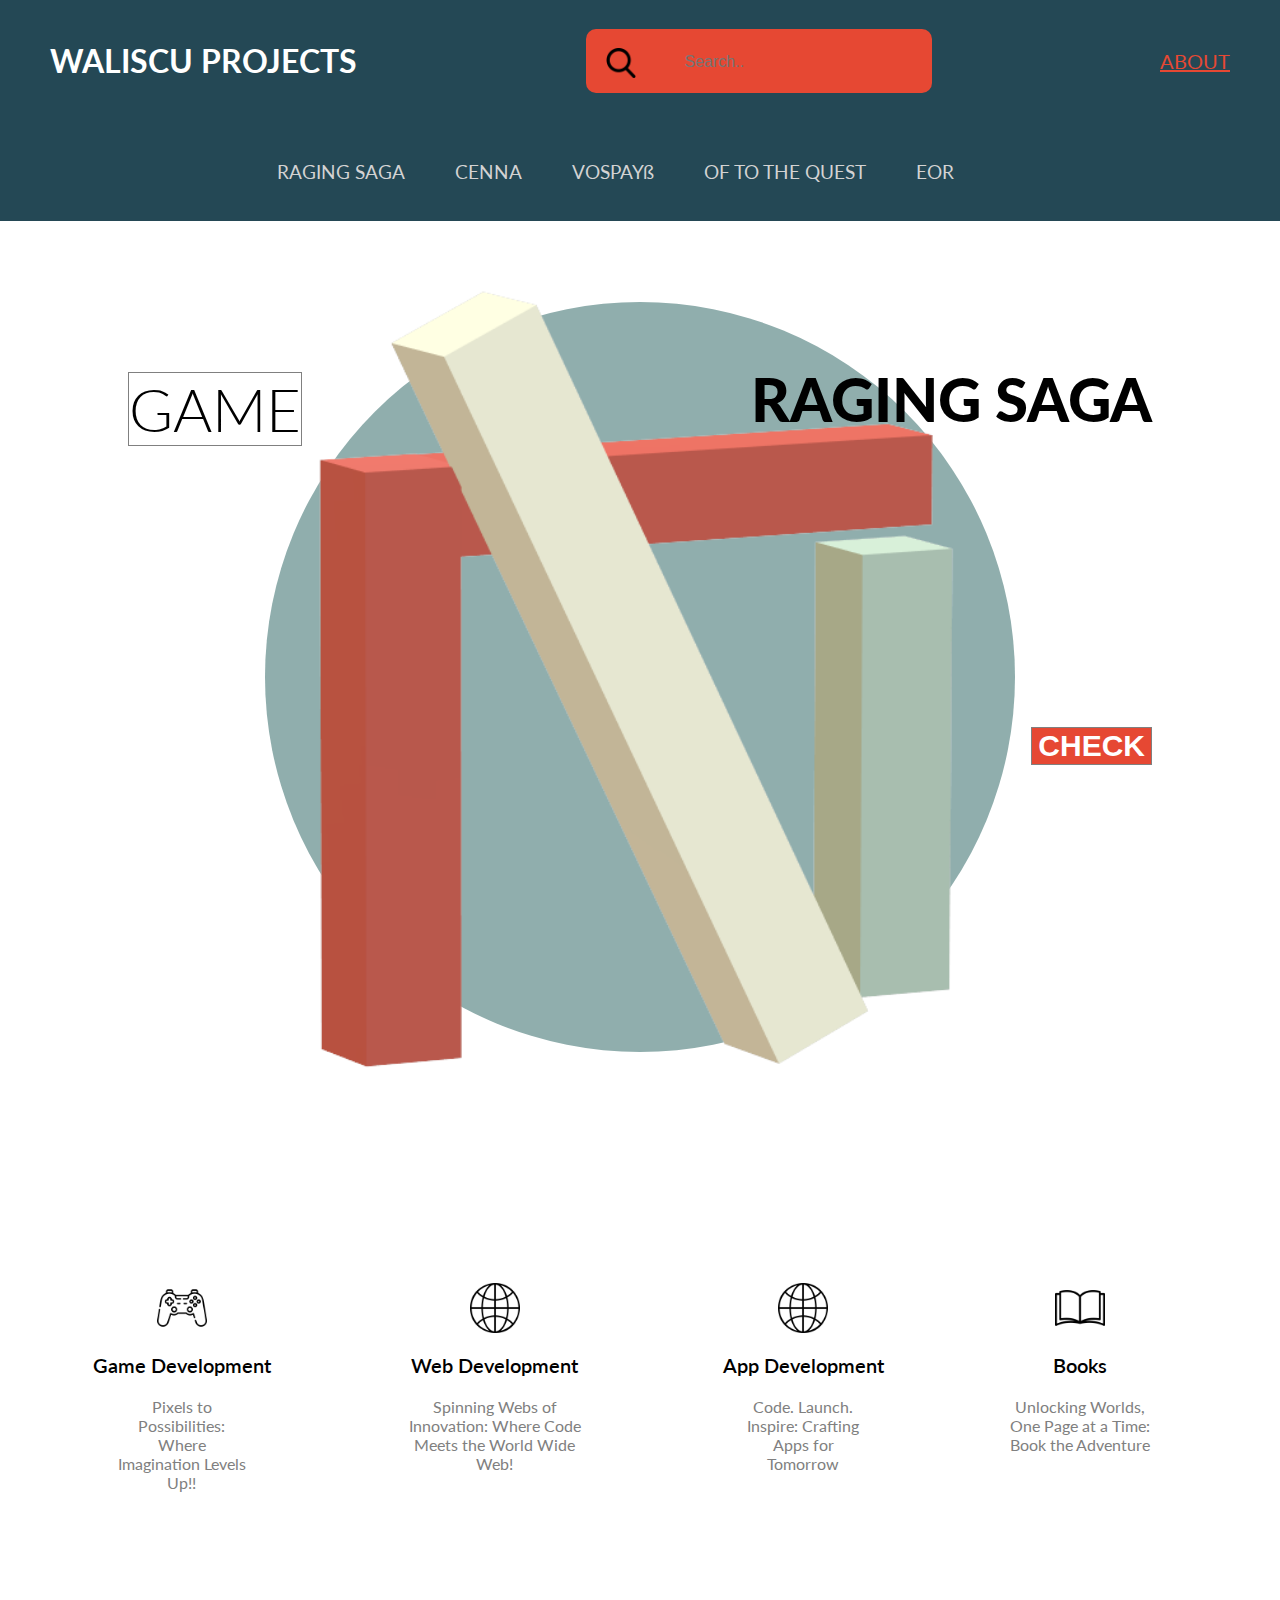
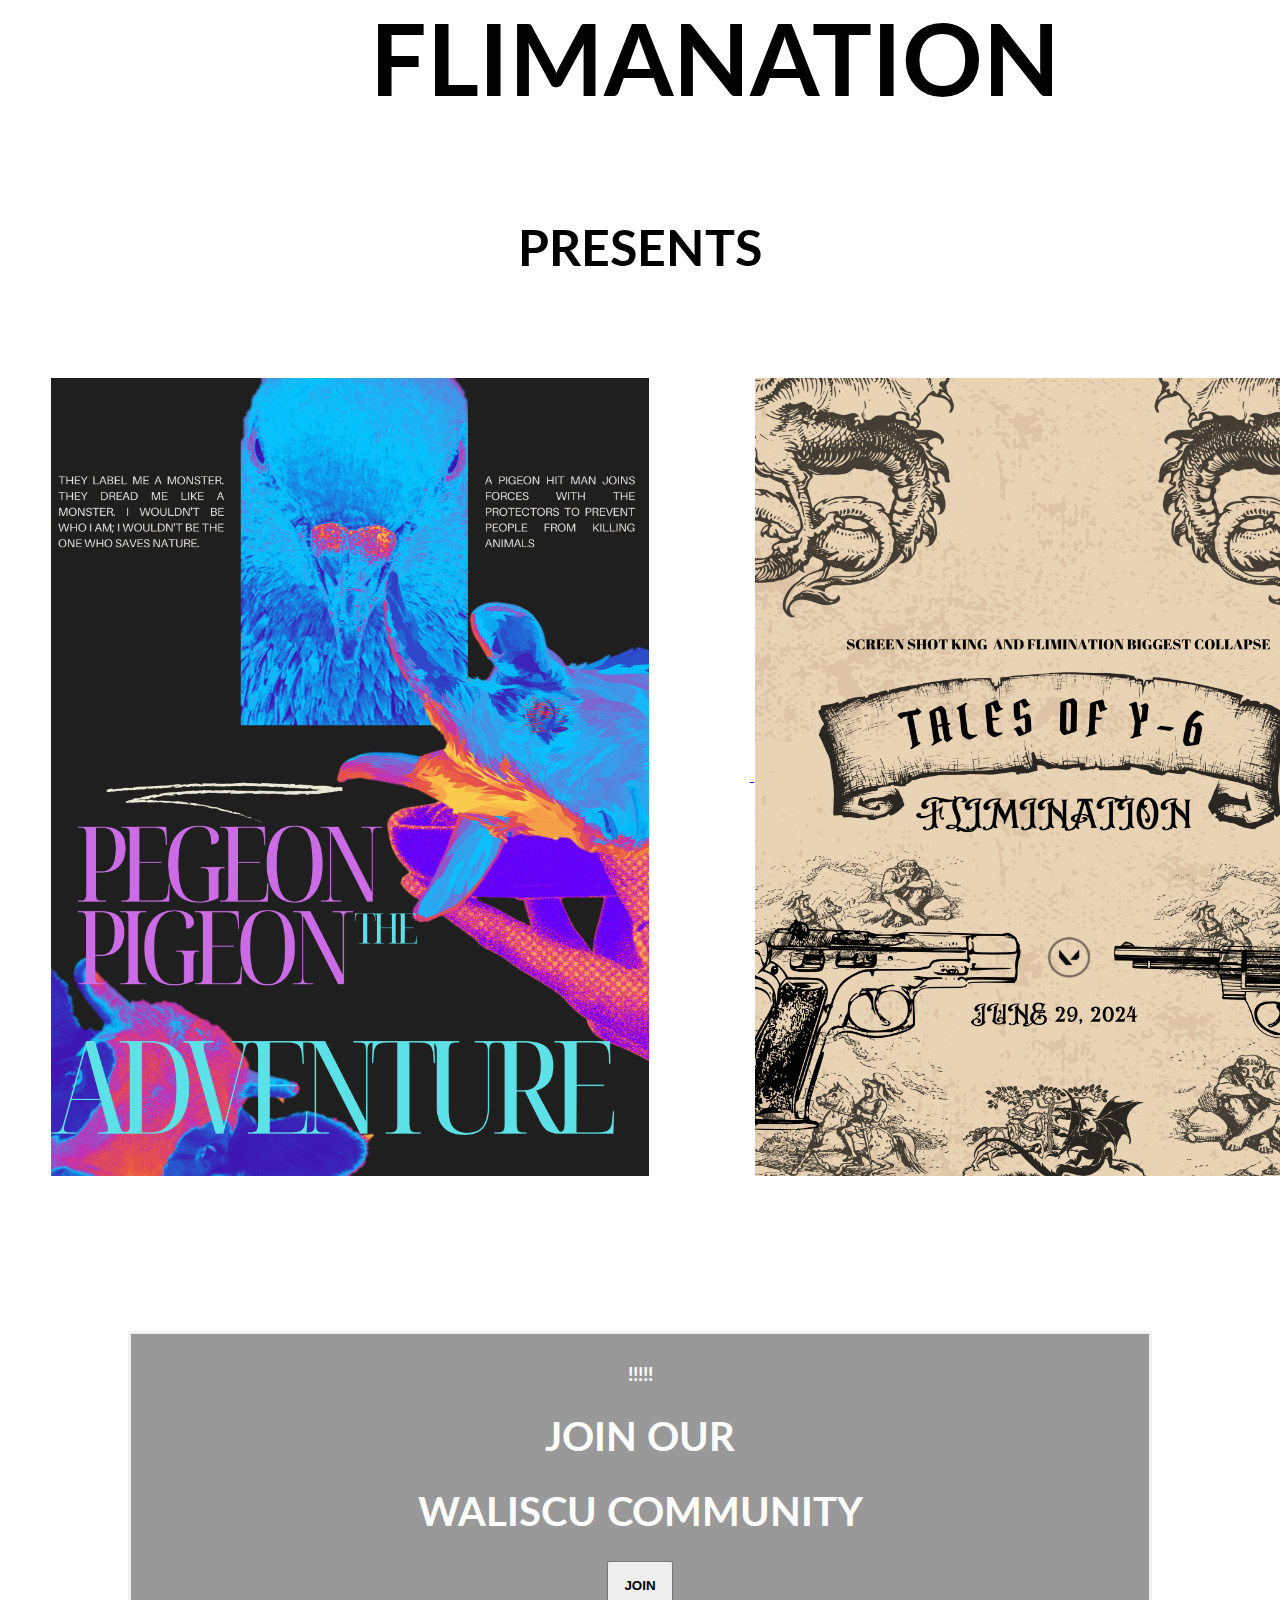
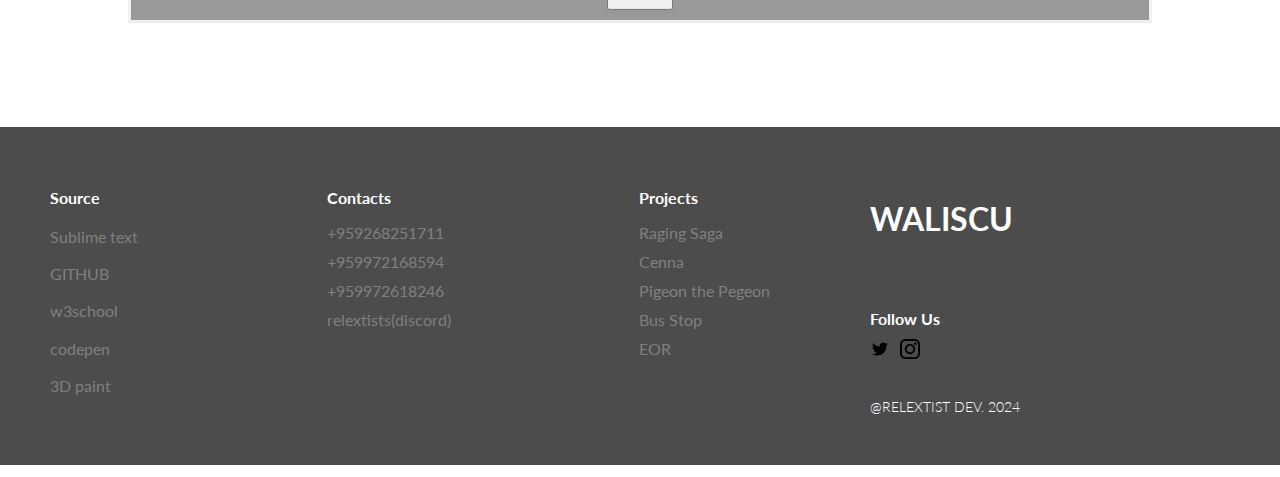
<file: index.html>
<html lang="en">

<head>
    <meta charset="UTF-8">
    <meta http-equiv="X-UA-Compatible" content="IE=edge">
    <meta name="viewport" content="width=device-width, initial-scale=1.0">
     <link rel="icon" type="image/x-icon" href=".\img\logo.png">
    <link
        href="https://fonts.googleapis.com/css2?family=Lato:ital,wght@0,100;0,300;0,400;0,700;0,900;1,100;1,300;1,400;1,700;1,900&display=swap"
        rel="stylesheet">
    <link rel="stylesheet" href="style.css">
    <title>Projects</title>
</head>

<body>
    <nav id="nav">
        <div class="navTop">
            <div class="navItem">
                <h1> WALISCU PROJECTS </h1>
            </div>
            <div class="navItem">
                <div class="search"> 


                    <!-- Search bar codes -->
                    <html>
<head>
<meta name="viewport" content="width=device-width, initial-scale=1">
<style>




#myInput {
  
  background-position: 14px 12px;
  background-repeat: no-repeat;
  font-size: 16px;
  padding: 14px 20px 12px 45px;
  border: none;
  background-color: transparent;

}

#myInput:focus {outline: 0px solid #ddd;}

.dropdown {
  position: relative;
  display: inline-block;
}

.dropdown-content {
  display: none;
  position: absolute;
  background-color: #f6f6f6;
  min-width: 230px; 
  height: 230px;
  overflow: auto;
  border: 1px solid #ddd;
  z-index: 1;
}

.dropdown-content a {
  color: black;
  padding: 12px 16px;
  text-decoration: none;
  display: block;
}

.dropdown a:hover {background-color: #244855; color: white;}

.show {display: block;}


</style>
</head>


<div class="dropdown">
   <img src=".\img\search.png" width="30" height="30">
  <input type="text" placeholder="Search.." id="myInput" onkeyup="filterFunction()" onclick="myFunction()" >
  <div id="myDropdown" class="dropdown-content">
    <div id="dropdown1">
        <a href="./downloads/rs.html">RAGING SAGA</a>
        <a href="./downloads/cenna.html" class="dropitem">CENNA</a>
        <a href="./downloads/vospay.html">VOSPAYß</a>
        <a href="./downloads/of.html">Of To The Quest</a>
        <a href="./downloads/EOR.html">End Of Reality</a>
        <a href="./downloads/pnp.html">Pegeon The Pigeon</a>
        <a href="./downloads/y6.html">Tales of Year-6</a>
        <a href="./downloads/nightfall.html">Night Fall</a>
    </div>    
  </div>
</div>




<!-- Seacrh bar codes end  -->
                </div>
            </div>
            
               

                <a href="about/abt.html"class="back">
                    ABOUT
                </a>

        </div>
        <div class="navBottom">
            <h3 class="menuItem">RAGING SAGA </h3>
            <h3 class="menuItem">CENNA</h3>
            <h3 class="menuItem">VOSPAYß</h3>
            <h3 class="menuItem">OF TO THE QUEST</h3>
            <h3 class="menuItem">EOR</h3>
        </div>
    </nav>
    <div class="slider">
        <div class="sliderWrapper">
            <div class="sliderItem">
                <img src=".\img\ragingsagalogo.png" width="700" height="800" alt="" class="sliderImg">
                <div class="sliderBg"></div>
                <h1 class="sliderTitle">RAGING SAGA </br> </br></h1>
                <h2 class="sliderPrice">GAME</h2>
                <a href="./downloads/rs.html">
                    <button class="buyButton">CHECK</button>
                </a>
            </div>
            <div class="sliderItem">
                <img src=".\img\cennalogo.png" alt="" class="sliderImg">
                <div class="sliderBg"></div>
                <h1 class="sliderTitle">CENNA</br> </br> </h1>
                <h2 class="sliderPrice">GAME</h2>
                <a href="./downloads/cenna.html">
                    <button class="buyButton">CHECK</button>
                </a>
            </div>
            <div class="sliderItem">
                <img src=".\img\vospays .png" alt="" class="sliderImg">
                <div class="sliderBg"></div>
                <h1 class="sliderTitle"> VOSPAYß</h1>
                <h2 class="sliderPrice">Texting</h2>
                <a href="./downloads/vospay.html">
                    <button class="buyButton">CHECK</button>
                </a>
            </div>
            <div class="sliderItem">
                <img src=".\img\OF.png" alt="" class="sliderImg">
                <div class="sliderBg"></div>
                <h1 class="sliderTitle">OF TO</br> THE</br> QUEST</h1>
                <h2 class="sliderPrice">NOVEL</h2>
                <a href="./downloads/of.html">
                    <button class="buyButton">CHECK</button>
                </a>
            </div>
            <div class="sliderItem">
                <img src=".\img\END OF REALITY.png" alt="" class="sliderImg">
                <div class="sliderBg"></div>
                <h1 class="sliderTitle">END</br> OF </br> REALITY</h1>
                <h2 class="sliderPrice">COMIC/NOVEL</h2>
                <a href="./downloads/EOR.html">
                    <button class="buyButton">CHECK</button>
                </a>
            </div>
        </div>
    </div>


   
    <div class="features">
        <div class="feature">
            <img src=".\img\game-controller.png" alt="" class="featureIcon">
            <span class="featureTitle">Game Development</span>
            <span class="featureDesc">Pixels to Possibilities: Where Imagination Levels Up!!</span>
        </div>
        <div class="feature">
            <img class="featureIcon" src=".\img\globe.png" alt="">
            <span class="featureTitle">Web Development</span>
            <span class="featureDesc">Spinning Webs of Innovation: Where Code Meets the World Wide Web!</span>
        </div>
        <div class="feature">
            <img class="featureIcon" src=".\img\globe.png" alt="">
            <span class="featureTitle">App Development</span>
            <span class="featureDesc">Code. Launch. Inspire: Crafting Apps for Tomorrow</span>
        </div>
        <div class="feature">
            <img class="featureIcon" src=".\img\book.png" alt="">
            <span class="featureTitle">Books </span>
            <span class="featureDesc">Unlocking Worlds, One Page at a Time: Book the Adventure</span>
        </div>
    </div>
<!-- IMAGE SLIDE SHOW SHIIT CUZ I CANNOT IMPORT IT IN JS AND CSS -->

<html>
<head>
<meta name="viewport" content="width=device-width, initial-scale=1">
<style>
div.scroll-container {
  overflow: auto;
  white-space: nowrap;
  padding: 50px;
  background: url("https://i.makeagif.com/media/8-20-2022/-boNgt.gif");
}

div.scroll-container img {
  padding: 1px;
  margin-right: 100px;
}

/*SLIDING SHIIT CSS */
.scrollshittext1{
  margin: auto;
  width: 50%;
  padding: 50px;
  font-size: 100px;
  text-align: center; 
}

.scrollshittext2{
  margin: auto;
  width: 50%;
  padding: 50px;
  font-size: 50px;
  text-align: center; 
}
</style>
</head>
<body>
<h1 class="scrollshittext1">FLIMANATION</h1>
<h1 class="scrollshittext2">PRESENTS</h1>

<div class="scroll-container">
  <a href="./downloads/pnp.html"><img src=".\img\PEGEON THE PIGEON.png" alt="Cinque Terre" width="600" height="800"> </a>

  <a href="./downloads/y6.html"><img src=".\img\TALES OF YEAR-6.png" alt="Forest" width="600" height="800"></a>
 <a href="./downloads/nightfall.html"> <img src=".\img\NIGHTFALL.PNG" width="600" height="800"> </a>
  <a href="./downloads/EOR.html"><img src=".\img\eor.png" alt="Mountains" width="600" height="800"></a>
  <a href="./downloads/of.html"><img src=".\img\of2.png" alt="Mountains" width="600" height="800">
</div></a>


</body>
</html>





<!-- end of IMAGE SLIDE SHOW SHIIT CUZ I CANNOT IMPORT IT IN JS AND CSS -->




<div class="footertu">
            <div class="nsItem">
            <bg>

                <div class="ftext">
                    <h3 class="nsTitleSm">!!!!!</h3>
                    <h1 class="nsTitle">JOIN OUR </h1>
                    <h1 class="nsTitle">WALISCU COMMUNITY</h1>
                    <a href="https://discord.gg/5GzkVUZP">
                        <button class="nsButton">JOIN</button>
                    </a>
                </div>
        </div>

        
    <footer>
        <div class="footerLeft">
            <div class="footerMenu">
                <h1 class="fMenuTitle">Source</h1>
                <ul class="fList">
                    <div class="fkinglinks">
                        <li  class="fListItem">Sublime text</li>
                        <li class="fListItem">GITHUB</li>
                        <li  class="fListItem">w3school</li>
                        <li  class="fListItem">codepen</li>
                        <li  class="fListItem">3D paint</li>
                    </div>
                </ul>
            </div>
            <div class="footerMenu">
                <h1 class="fMenuTitle">Contacts</h1>
                <ul class="fList">
                    <li class="fListItem">+959268251711</li>
                    <li class="fListItem">+959972168594</li>
                    <li class="fListItem">+959972618246</li>
                    <li class="fListItem">relextists(discord)</li>

                </ul>
            </div>
            <div class="footerMenu">
                <h1 class="fMenuTitle">Projects</h1>
                <ul class="fList">
                    <li class="fListItem">Raging Saga</li>
                    <li class="fListItem">Cenna</li>
                    <li class="fListItem">Pigeon the Pegeon</li>
                    <li class="fListItem">Bus Stop</li>
                    <li class="fListItem">EOR</li>
                </ul>
            </div>
        </div>
        <div class="footerRight">
            <div class="footerRightMenu">
                <h1> WALISCU </h1>
            </div>
            <div class="footerRightMenu">
                <h1 class="fMenuTitle">Follow Us</h1>
                <div class="fIcons">
                    
                    <a href="https://x.com/co_waliscu"><img src=.\img\twitter.png alt="" class="fIcon"></a>
                    <a href="https://www.instagram.com/invites/contact/?igsh=1d33dpyg0ncth&utm_content=v22rtam"><img src=".\img\instagram.png" alt="" class="fIcon"></a>
                </div>
            </div>
            <div class="footerRightMenu">
                <span class="copyright">@RELEXTIST DEV. 2024</span>
            </div>
        </div>
    </footer>
</div>
    <script src="./app.js"></script>
</body>

</html>
</file>
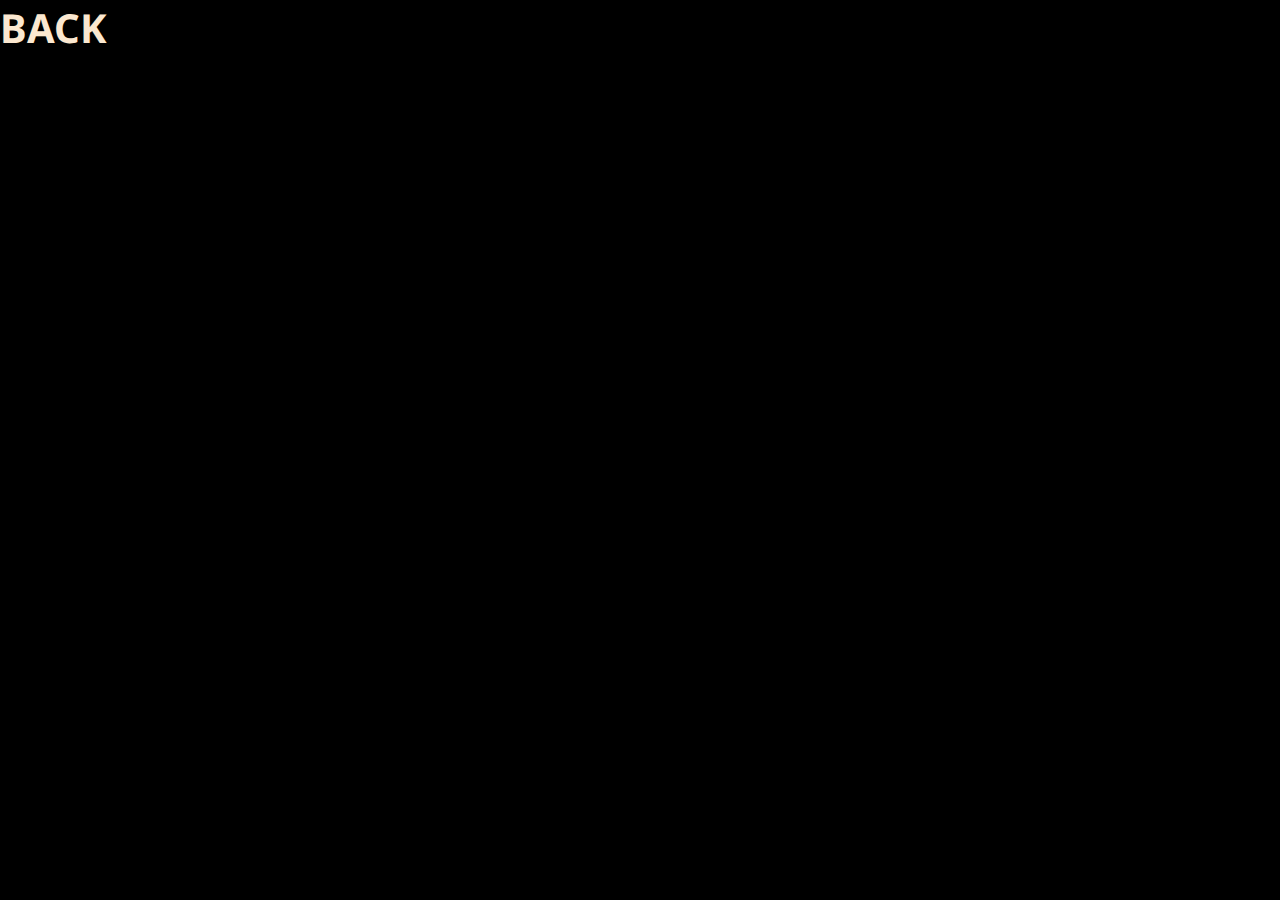
<file: about/abt.html>
<!DOCTYPE html>
<html>
<head>
	<meta charset="utf-8">
	<meta name="viewport" content="width=device-width, initial-scale=1">
	<link rel="stylesheet" href="abt.css">
  <link rel="icon" type="image/x-icon" href="E:\website\youtube-html-css-js-ecommerce\project\img\logo.png">
	<title>WALISCU</title>
</head>
<body>
	<!-- ALL CREDIT FOR THE SCROLLING TEXT GOES TO 
     Craig Buckler
     http://www.sitepoint.com/css3-starwars-scrolling-text/ 

Blame me for the music via embedded video bit
-->

<div href="../index.htmls" style="overflow:hidden; position:absolute; left:0; top:0;"><a href="../index.html" class="nav__link">BACK</a>
  <div>
  </div>
</div>

<p id="start">A short time ago in a browser very, very close&hellip;</p>

<h1>WALISCU<sub>ABOUT US</sub></h1>

<div id="titles">
  <div id="titlecontent">

    <p class="center">by<br />
      RELEXTIST</p>

    <p>During the Era of Technology</p>

    <p>Proximus Relextist Sun Vladimir, a visionary young coder, has crafted this server for his ambitious projects.</p>

    <p>Despite juggling classes and battling procrastination, he completed this in just a month and a half.</p>

    <p>So, who is Relextist? He is a 14-year-old coding enthusiast with dreams of creating his own game. This website is a testament to his dedication, made possible through countless YouTube tutorials and invaluable assistance from Google.</p>

    <p>Over time, CodePen and W3Schools have become Relextist’s go-to resources, his best friends in this coding journey..</p>

    <p>This site showcases his projects—both completed and in progress. While some releases are delayed due to his busy schedule, the passion remains evident. .</p>

    <p>A special shout out to @River, our one and only employee at WALISCU, for her incredible work in community moderation.</p>

    <p>Please note, the website is a work in progress.</p>

    <p>Relextist is continuously modernizing it with new ideas, so join our server to stay updated on the latest games, books, apps, and website improvements.</p>

    <p class="center">Thank you for visiting our website. </p>
  
    <p>Your support fuels the dreams of a young coder ready to make his mark on the world</p>
  
    <p>original article at:</p>

    <p class="center"><a href="http://www.sitepoint.com/css3-starwars-scrolling-text/">sitepoint.com/<br /></a></p>

    <p>  shout out to the original article on Twitter <a href="https://twitter.com/craigbuckler">@craigbuckler</a> &ndash; </p>

    <p>IF GAMES ARE TOO BORING TO PLAY... JUST MAKE YOUR OWN DUMBSHIIT - SUN VALDIMIR</p>
</div>

<iframe style="visibility:hidden" width="560" height="315" src="https://www.youtube.com/embed/1KAOq7XX2OY" frameborder="0" allowfullscreen></iframe>
</body>
</html>
</file>
<file: style.css>
html {
  scroll-behavior: smooth;
}

* {box-sizing: border-box}
body {font-family: Verdana, sans-serif; margin:0}
.mySlides {display: none}
img {vertical-align: middle;}

body {
  font-family: "Lato", sans-serif;
  padding: 0;
  margin: 0;
}

nav {
  background-color: #244855;
  color: white;

}


.navItem {
  padding: 20px 50px;
}

.navTop {
  display: flex;
  align-items: center;
  justify-content: space-between;
}

.search {
  display: flex;
  align-items: center;
  background-color: #E64833;
  padding: 10px 20px;
  border-radius: 10px;
}

.searchInput {
  border: none;
  background-color: transparent;
}

.searchInput::placeholder {
  color: lightgray;
}

.back {
  font-size: 20px;
  font-family: "Lato", sans-serif; ;
  color: #E64833;
  padding: 20px 50px;
}

.navBottom {
  display: flex;
  align-items: center;
  justify-content: center;
  padding: 20px 80px;

}

.menuItem {
  margin-right: 50px;
  cursor: pointer;
  color: lightgray;
  font-weight: 400;
}

.slider {
  background: url("https://i.pinimg.com/originals/14/ee/27/14ee27f1ee2970ffb44b1ea0eb156d7e.gif");
  clip-path: polygon(0 0, 100% 0, 100% 100%, 0 85%);
  overflow: hidden;
}

.sliderWrapper {
  display: flex;
  width: 500vw;
  transition: all 1.5s ease-in-out;
}

.sliderItem {
  width: 100vw;
  display: flex;
  align-items: center;
  justify-content: center;
  padding-bottom: 100px;
  position: relative;
}

.sliderBg {
  width: 750px;
  height: 750px;
  border-radius: 50%;
  position: absolute;
}

.sliderImg {
  z-index: 1;
}

.sliderTitle {
  position: absolute;
  top: 10%;
  right: 10%;
  font-size: 60px;
  font-weight: 900;
  text-align: center;
  color: black;
  z-index: 1;
}

.sliderPrice {
  position: absolute;
  top: 10%;
  left: 10%;
  font-size: 60px;
  font-weight: 300;
  text-align: center;
  color: white;
  border: 1px solid gray;
  z-index: 1;
}

.buyButton {
  position: absolute;
  top: 50%;
  right: 10%;
  font-size: 30px;
  font-weight: 900;
  color: white;
  border: 1px solid gray;
  background-color: E64833;
  z-index: 1;
  cursor: pointer;
}

.buyButton:hover {
  background-color: white;
  color: black;
}

.sliderItem:nth-child(1) .sliderBg {
  background-color: 90AEAD;
}
.sliderItem:nth-child(2) .sliderBg {
  background-color:#DDA0DD ;
}
.sliderItem:nth-child(3) .sliderBg {
  background-color: #CD5C5C;
}
.sliderItem:nth-child(4) .sliderBg {
  background-color: #1f1f1f;
}
.sliderItem:nth-child(5) .sliderBg {
  background-color: #FFF5EE;
}

.sliderItem:nth-child(1) .sliderPrice {
  color: black;
}
.sliderItem:nth-child(2) .sliderPrice {
  color: white;
}
.sliderItem:nth-child(3) .sliderPrice {
  color: teal;
}
.sliderItem:nth-child(4) .sliderPrice {
  color: cornflowerblue;
}
.sliderItem:nth-child(5) .sliderPrice {
  color: cornsilk;
}

.features {
  display: flex;
  align-items: center;
  justify-content: space-between;
  padding: 50px;
}

.feature {
  display: flex;
  flex-direction: column;
  align-items: center;
  text-align: center;
}

.featureIcon {
  width: 50px;
  height: 50px;
}

.featureTitle {
  font-size: 20px;
  font-weight: 600;
  margin: 20px;
}

.featureDesc {
  color: gray;
  width: 50%;
  height: 100px;
}

.product {
  height: 100vh;
  background-color: whitesmoke;
  position: relative;
  clip-path: polygon(0 15%, 100% 0, 100% 100%, 0% 100%);
}

.payment {
  width: 500px;
  height: 500px;
  background-color: #90AEAD;
  position: absolute;
  top: 0;
  bottom: 0;
  left: 0;
  right: 0;
  margin: auto;
  padding: 10px 50px;
  display: none;
  flex-direction: column;
  -webkit-box-shadow: 0px 0px 13px 2px rgb(144, 174, 173);
  box-shadow: 0px 0px 13px 2px rgb(144, 174, 173);
} 

.payTitle {
  font-size: 20px;
  color: black;
  font-family: 'Space Grotesk', sans-serif;
}

label {
  font-size: 14px;
  font-weight: 300;
}

.payInput {
  padding: 10px;
  margin: 10px 0px;
  border: none;
  border-bottom: 1px solid gray;
}

.payInput::placeholder {
  color: rgb(163, 163, 163);
}

.cardIcons {
  display: flex;
}

.cardIcon {
  margin-right: 10px;
}

.cardInfo {
  display: flex;
  justify-content: space-between;
}

.sm {
  width: 30%;
}

.payButton {
  position: absolute;
  height: 40px;
  bottom: -40;
  width: 100%;
  left: 0;
  -webkit-box-shadow: 0px 0px 13px 2px rgb(230, 72, 51);
  box-shadow: 0px 0px 13px 2px rgb(230, 72, 51);
  background-color: #FBE9D0 ;
  color: white;
  border: none;
  cursor: pointer;
}

.close {
  width: 20px;
  height: 20px;
  position: absolute;
  background-color: gray;
  color: white;
  top: 10px;
  right: 10px;
  display: flex;
  align-items: center;
  justify-content: center;
  cursor: pointer;
  padding: 2px;
}

.productImg {
  width: 50%;
}

.productDetails {
  position: absolute;
  top: 10%;
  right: 0;
  width: 40%;
  padding: 50px;
}

.productTitle {
  font-size: 75px;
  font-weight: 900;
}

.productDesc {
  font-style: 24px;
  color: gray;
}

.colors,
.sizes {
  display: flex;
  margin-bottom: 20px;
}

.color {
  width: 32px;
  height: 32px;
  border-radius: 5px;
  background-color: black;
  margin-right: 10px;
  cursor: pointer;
}

.color:last-child {
  background-color: darkblue;
}

.size {
  padding: 5px 20px;
  border: 1px solid black;
  margin-right: 10px;
  cursor: pointer;
  font-size: 20px;
}

.productButton {
  float: right;
  padding: 10px 20px;
  background-color: black;
  color: white;
  font-weight: 600;
  cursor: pointer;
}
.slideshow-container{

}

.productButton:hover {
  background-color: white;
  color: black;
}

.productnext{
  
}

slideshow-container {
  max-width: 1000px;
  position: relative;
  margin: auto;
}

/* Next & previous buttons */
 .next {
  cursor: pointer;
  position: absolute;
  top: 50%;
  width: auto;
  padding: 16px;
  margin-top: -22px;
  color: #90AEAD;
  font-weight: bold;
  font-size: 18px;
  transition: 0.6s ease;
  border-radius: 0 3px 3px 0;
  user-select: none;
}

/* Position the "next button" to the right */
.next {
  right: 0;
  border-radius: 3px 0 0 3px;
}

/* On hover, add a black background color with a little bit see-through */
.prev:hover, .next:hover {
  background-color: rgba(0,0,0,0.8);
}

/* Caption text */
.text {
  color: #f2f2f2;
  font-size: 15px;
  padding: 8px 12px;
  position: absolute;
  bottom: 8px;
  width: 100%;
  text-align: center;
}

/* Number text (1/3 etc) */
.numbertext {
  color: #f2f2f2;
  font-size: 12px;
  padding: 8px 12px;
  position: absolute;
  top: 0;
}

/* The dots/bullets/indicators */
.dot {
  cursor: pointer;
  height: 15px;
  width: 15px;
  margin: 0 2px;
  background-color: #bbb;
  border-radius: 50%;
  display: inline-block;
  transition: background-color 0.6s ease;
}

.active, .dot:hover {
  background-color: #717171;
}

/* Fading animation */
.fade {
  animation-name: fade;
  animation-duration: 1.5s;
}

@keyframes fade {
  from {opacity: .4} 
  to {opacity: 1}
}

/* On smaller screens, decrease text size */
@media only screen and (max-width: 300px) {
  .prev, .next,.text {font-size: 11px}
}

.newSeason {
  display: flex;
}

.nsItem {
  flex: 1;
  color: white;
  display: flex;
  height: 500px;
  flex-direction: column;
  align-items: center;
  justify-content: center;
  text-align: center;

 
}
.IMGcontainer {
  position: relative;
  text-align: center;
  color: white;
  /* Add the blur effect */
  filter: blur(2px);
  -webkit-filter: blur(2px);

  /* Full height */
  height: 100%;
}

.bottom-left {
  position: absolute;
  bottom: 8px;
  left: 16px;
}

.top-left {
  position: absolute;
  top: 8px;
  left: 16px;
}

.top-right {
  position: absolute;
  top: 8px;
  right: 16px;
}

.bottom-right {
  position: absolute;
  bottom: 8px;
  right: 16px;
}

.centered {
  position: absolute;
  top: 50%;
  left: 50%;
  transform: translate(-50%, -50%);
}

.footertu{
  background-image: url(https://preview.redd.it/0w8k67nd28971.gif?width=500&auto=webp&s=f5182e498e9e0c1cc8be9dd5e86d77783c9a7897);
  /* Full height */
  height: 850px; 

  /* Center and scale the image nicely */
  background-position: center;
  background-repeat: no-repeat;
  background-size: cover;
}
.ftext{
  background-color: rgb(0,0,0); /* Fallback color */
  background-color: rgba(0,0,0, 0.4); /* Black w/opacity/see-through */
  color: white;
  font-weight: bold;
  border: 3px solid #f1f1f1;
  position: absolute;
  left: 50%;
  transform: translate(-50%, -50%);
  z-index: 2;
  width: 80%;
  padding: 10px;
  text-align: center;
}




.nsImg {
  width: 100%;
  height: 500px;
}

.nsTitle {
  font-size: 40px;
}

.nsButton {
  padding: 15px;
  font-weight: 600;
  cursor: pointer;
}

footer {
  display: flex;
  background-color: rgb(0,0,0); /* Fallback color */
  background-color: rgba(0,0,0, 0.7 ); /* Black w/opacity/see-through */
  color: white;
}

.footerLeft {
  flex: 2;
  display: flex;
  justify-content: space-between;
  padding: 50px;
}

.fMenuTitle {
  font-size: 16px;
}

.fList {
  padding: 0;
  list-style: none;
}

.fListItem {
  margin-bottom: 10px;
  color: gray;
  cursor: pointer;
}

.footerRight {
  flex: 1;
  padding: 50px;
  display: flex;
  flex-direction: column;
  justify-content: space-between;
}

.fInput {
  padding: 5px;
}

.fButton {
  padding: 5px;
  background-color: black;
  color: white;
}

.fIcons{
  display: flex;
}

.fIcon{
  width: 20px;
  height: 20px;
  margin-right: 10px;
}

.fListItem{
  text-decoration: none;
  color: gray;
}

.fkinglinks{
  line-height: 1.7;
}
.copyright{
  font-weight: 300;
  font-size: 14px;
}

@media screen and (max-width:480px) {
  nav{
    padding: 20px;
  }

  .search{
    display: none;
  }

  .navBottom{
    flex-wrap: wrap;
  }

  .menuItem{
    margin: 20px;
    font-weight: 700;
    font-size: 20px;
  }

  .slider{
    clip-path: none;
  }

  .sliderImg{
    width: 90%;
  }

  .sliderBg{
    width: 100%;
    height: 100%;
  }

  .sliderTitle{
    display: none;
  }

  .sliderPrice{
    top: unset;
    bottom: -50;
    left: 0;
    background-color: lightgrey;
  }

  .buyButton{
    right: 0;
    top: 0;
  }

  .features{
    clip-path: polygon(0 0, 100% 0, 100% 100%, 0 85%);

  }

  .product{
    clip-path: none ;
    display: flex;
    flex-direction: column;
    align-items: center;
  }

  .productImg{
    width: 80%;
  }

  .productDetails{
    width: 100%;
    padding: 0;
    display: flex;
    flex-direction: column;
    align-items: center;
    text-align: center;
    position: relative;
    top: 0;
  }

  .productTitle{
    font-size: 50px;
    margin: 0;
  }

  .gallery{
    display: none;
  }

  .newSeason{
    flex-direction: column;
  }

  .nsItem:nth-child(2){
    padding: 50px;
  }

  footer{
    flex-direction: column;
    align-items: center;

  }


  .footerLeft{
    padding: 20px;
    width: 90%;
  }

  .footerRight{
    padding: 20px;
    width: 90%;
    align-items: center;
    background-color: whitesmoke;
  }

  .payment{
    width: 90%;
    padding: 20px;
  }

  .checked {
  color: orange;
}


#myInput {
  
  background-position: 14px 12px;
  background-repeat: no-repeat;
  font-size: 16px;
  padding: 14px 20px 12px 45px;
  border: none;
  background-color: transparent;

}

#myInput:focus {outline: 0px solid #ddd;}

.dropdown {
  position: relative;
  display: inline-block;
}

.dropdown-content {
  display: none;
  position: absolute;
  background-color: #f6f6f6;
  min-width: 230px; 
  height: 230px;
  overflow: auto;
  border: 1px solid #ddd;
  z-index: 1;
}

.dropdown-content a {
  color: black;
  padding: 12px 16px;
  text-decoration: none;
  display: block;
}

.dropdown a:hover {background-color: #244855; color: white;}

.show {display: block;}


@media only screen and (max-width:800px) {
  /* For tablets: */
  .back {
    width: 80%;
    padding: 0;
  }
  .right {
    width: 100%;
  }
}


@media only screen and (max-width:500px) {
  /* For mobile phones: */
  .back {
    width: 80%;
    padding: 0;
  }
  .menu, .main, .right {
    width: 100%;
  }
}
</file>
<file: about/abt.css>
/* 
** ALL CREDIT GOES TO 
** Craig Buckler
** http://www.sitepoint.com/css3-starwars-scrolling-text/
**
** Blame me for the music via embedded video bit
*/

@import url(https://fonts.googleapis.com/css?family=Droid+Sans:400,700);

* { padding: 0; margin: 0; }

body, html
{
  width: 100%;
  height: 100%;
  font-family: "Droid Sans", arial, verdana, sans-serif;
	font-weight: 700;
	color: #ff6;
	background-color: #000;
	overflow: hidden;
}

p#start
{
	position: relative;
	width: 16em;
	font-size: 200%;
	font-weight: 400;
	margin: 20% auto;
	color: #4ee;
	opacity: 0;
	z-index: 1;
	-webkit-animation: intro 2s ease-out;
	-moz-animation: intro 2s ease-out;
	-ms-animation: intro 2s ease-out;
	-o-animation: intro 2s ease-out;
	animation: intro 2s ease-out;
}

@-webkit-keyframes intro {
	0% { opacity: 1; }
	90% { opacity: 1; }
	100% { opacity: 0; }
}

@-moz-keyframes intro {
	0% { opacity: 1; }
	90% { opacity: 1; }
	100% { opacity: 0; }
}

@-ms-keyframes intro {
	0% { opacity: 1; }
	90% { opacity: 1; }
	100% { opacity: 0; }
}

@-o-keyframes intro {
	0% { opacity: 1; }
	90% { opacity: 1; }
	100% { opacity: 0; }
}

@keyframes intro {
	0% { opacity: 1; }
	90% { opacity: 1; }
	100% { opacity: 0; }
}

h1
{
	position: absolute;
	width: 2.6em;
	left: 50%;
	top: 25%;
	font-size: 10em;
	text-align: center;
	margin-left: -1.3em;
	line-height: 0.8em;
	letter-spacing: -0.05em;
	color: #000;
	text-shadow: -2px -2px 0 #ff6, 2px -2px 0 #ff6, -2px 2px 0 #ff6, 2px 2px 0 #ff6;
	opacity: 0;
	z-index: 1;
	-webkit-animation: logo 5s ease-out 2.5s;
	-moz-animation: logo 5s ease-out 2.5s;
	-ms-animation: logo 5s ease-out 2.5s;
	-o-animation: logo 5s ease-out 2.5s;
	animation: logo 5s ease-out 2.5s;
}

h1 sub
{
	display: block;
	font-size: 0.3em;
	letter-spacing: 0;
	line-height: 0.8em;
}

@-webkit-keyframes logo {
	0% { -webkit-transform: scale(1); opacity: 1; }
	50% { opacity: 1; }
	100% { -webkit-transform: scale(0.1); opacity: 0; }
}

@-moz-keyframes logo {
	0% { -moz-transform: scale(1); opacity: 1; }
	50% { opacity: 1; }
	100% { -moz-transform: scale(0.1); opacity: 0; }
}

@-ms-keyframes logo {
	0% { -ms-transform: scale(1); opacity: 1; }
	50% { opacity: 1; }
	100% { -ms-transform: scale(0.1); opacity: 0; }
}

@-o-keyframes logo {
	0% { -o-transform: scale(1); opacity: 1; }
	50% { opacity: 1; }
	100% { -o-transform: scale(0.1); opacity: 0; }
}

@keyframes logo {
	0% { transform: scale(1); opacity: 1; }
	50% { opacity: 1; }
	100% { transform: scale(0.1); opacity: 0; }
}

/* the interesting 3D scrolling stuff */
#titles
{
	position: absolute;
	width: 18em;
	height: 50em;
	bottom: 0;
	left: 50%;
	margin-left: -9em;
	font-size: 350%;
	text-align: justify;
	overflow: hidden;
	-webkit-transform-origin: 50% 100%;
	-moz-transform-origin: 50% 100%;
	-ms-transform-origin: 50% 100%;
	-o-transform-origin: 50% 100%;
	transform-origin: 50% 100%;
	-webkit-transform: perspective(300px) rotateX(25deg);
	-moz-transform: perspective(300px) rotateX(25deg);
	-ms-transform: perspective(300px) rotateX(25deg);
	-o-transform: perspective(300px) rotateX(25deg);
	transform: perspective(300px) rotateX(25deg);
}

#titles:after
{
	position: absolute;
	content: ' ';
	left: 0;
	right: 0;
	top: 0;
	bottom: 60%;
	background-image: -webkit-linear-gradient(top, rgba(0,0,0,1) 0%, transparent 100%);
	background-image: -moz-linear-gradient(top, rgba(0,0,0,1) 0%, transparent 100%);
	background-image: -ms-linear-gradient(top, rgba(0,0,0,1) 0%, transparent 100%);
	background-image: -o-linear-gradient(top, rgba(0,0,0,1) 0%, transparent 100%);
	background-image: linear-gradient(top, rgba(0,0,0,1) 0%, transparent 100%);
	pointer-events: none;
}

#titles p
{
	text-align: justify;
	margin: 0.8em 0;
}

#titles p.center
{
	text-align: center;
}

#titles a
{
	color: #ff6;
	text-decoration: underline;
}

#titlecontent
{
	position: absolute;
	top: 100%;
	-webkit-animation: scroll 100s linear 7s infinite;
	-moz-animation: scroll 100s linear 7s infinite;
	-ms-animation: scroll 100s linear 7s infinite;
	-o-animation: scroll 100s linear 7s infinite;
	animation: scroll 100s linear 7s infinite;
}

/* animation */
@-webkit-keyframes scroll {
	0% { top: 100%; }
	100% { top: -170%; }
}

@-moz-keyframes scroll {
	0% { top: 100%; }
	100% { top: -170%; }
}

@-ms-keyframes scroll {
	0% { top: 100%; }
	100% { top: -170%; }
}

@-o-keyframes scroll {
	0% { top: 100%; }
	100% { top: -170%; }
}

@keyframes scroll {
	0% { top: 100%; }
	100% { top: -170%; }
}

.backB{
	size: 100px;
	background-color: red;
	color: red;
}

.nav__link {
  color: hsl(34, 85%, 90%);
 font-size: 40px;
 text-decoration: none;
}
</file>
